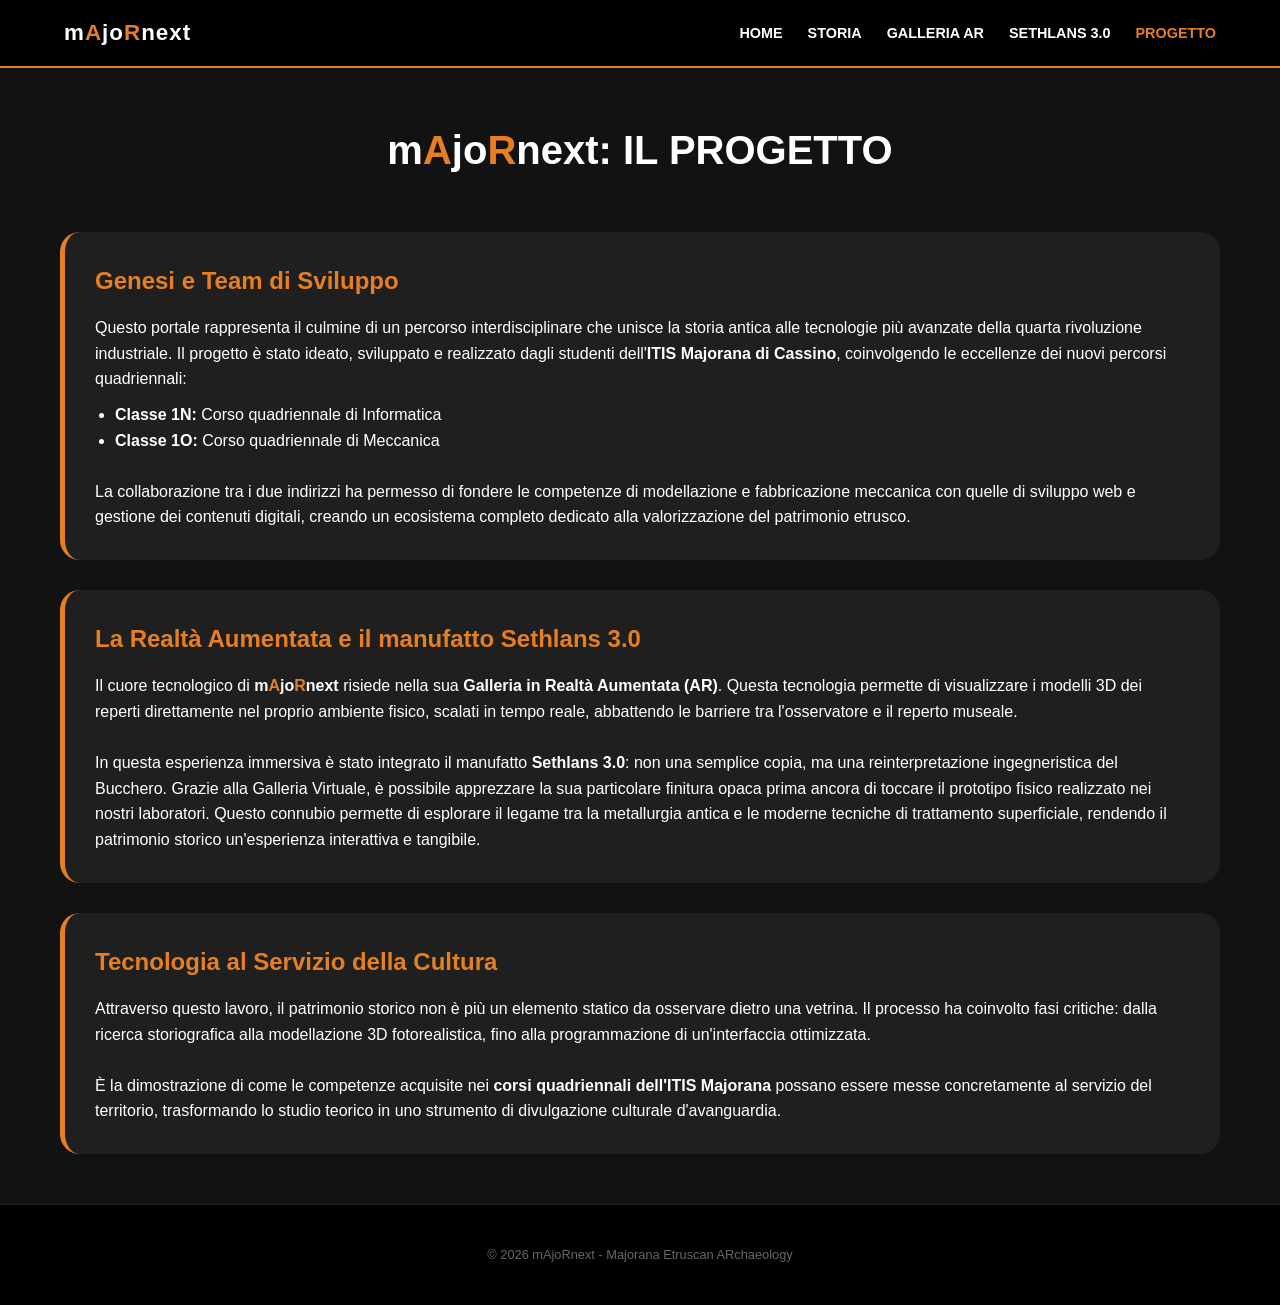
<file: progetto.html>
<!DOCTYPE html>
<html lang="it">
<head>
    <meta charset="UTF-8">
    <meta name="viewport" content="width=device-width, initial-scale=1.0">
    <title>Progetto - mAjoRnext</title>
    <link rel="stylesheet" href="style.css">
</head>
<body>
    <nav>
        <div class="logo">m<span class="highlight">A</span>jo<span class="highlight">R</span>next</div>
        <div class="hamburger" id="hamburger"><span></span><span></span><span></span></div>
        <ul class="nav-links" id="nav-links">
            <li><a href="index.html">HOME</a></li>
            <li><a href="storia.html">STORIA</a></li>
            <li><a href="gallery.html">GALLERIA AR</a></li>
            <li><a href="sethlans3.html">SETHLANS 3.0</a></li>
            <li><a href="progetto.html" class="active">PROGETTO</a></li>
        </ul>
    </nav>

    <main class="container">
        <h1 class="page-title">m<span class="highlight-text">A</span>jo<span class="highlight-text">R</span>next: IL PROGETTO</h1>
        
        <div class="content-block">
            <h2 class="highlight-text" style="margin-bottom: 15px;">Genesi e Team di Sviluppo</h2>
            <p>Questo portale rappresenta il culmine di un percorso interdisciplinare che unisce la storia antica alle tecnologie più avanzate della quarta rivoluzione industriale. Il progetto è stato ideato, sviluppato e realizzato dagli studenti dell'<strong>ITIS Majorana di Cassino</strong>, coinvolgendo le eccellenze dei nuovi percorsi quadriennali:</p>
            <ul style="margin-left: 20px; margin-top: 10px; color: white;">
                <li><strong>Classe 1N:</strong> Corso quadriennale di Informatica</li>
                <li><strong>Classe 1O:</strong> Corso quadriennale di Meccanica</li>
            </ul>
            <br>
            <p>La collaborazione tra i due indirizzi ha permesso di fondere le competenze di modellazione e fabbricazione meccanica con quelle di sviluppo web e gestione dei contenuti digitali, creando un ecosistema completo dedicato alla valorizzazione del patrimonio etrusco.</p>
        </div>

        <div class="content-block">
            <h2 class="highlight-text" style="margin-bottom: 15px;">La Realtà Aumentata e il manufatto Sethlans 3.0</h2>
            <p>Il cuore tecnologico di <strong>m<span class="highlight-text">A</span>jo<span class="highlight-text">R</span>next</strong> risiede nella sua <strong>Galleria in Realtà Aumentata (AR)</strong>. Questa tecnologia permette di visualizzare i modelli 3D dei reperti direttamente nel proprio ambiente fisico, scalati in tempo reale, abbattendo le barriere tra l'osservatore e il reperto museale.</p>
            <br>
            <p>In questa esperienza immersiva è stato integrato il manufatto <strong>Sethlans 3.0</strong>: non una semplice copia, ma una reinterpretazione ingegneristica del Bucchero. Grazie alla Galleria Virtuale, è possibile apprezzare la sua particolare finitura opaca prima ancora di toccare il prototipo fisico realizzato nei nostri laboratori. Questo connubio permette di esplorare il legame tra la metallurgia antica e le moderne tecniche di trattamento superficiale, rendendo il patrimonio storico un'esperienza interattiva e tangibile.</p>
        </div>

        <div class="content-block">
            <h2 class="highlight-text" style="margin-bottom: 15px;">Tecnologia al Servizio della Cultura</h2>
            <p>Attraverso questo lavoro, il patrimonio storico non è più un elemento statico da osservare dietro una vetrina. Il processo ha coinvolto fasi critiche: dalla ricerca storiografica alla modellazione 3D fotorealistica, fino alla programmazione di un'interfaccia ottimizzata.</p>
            <br>
            <p>È la dimostrazione di come le competenze acquisite nei <strong>corsi quadriennali dell'ITIS Majorana</strong> possano essere messe concretamente al servizio del territorio, trasformando lo studio teorico in uno strumento di divulgazione culturale d'avanguardia.</p>
        </div>
    </main>

    <footer>© 2026 mAjoRnext - Majorana Etruscan ARchaeology</footer>

    <script>
        const hb = document.getElementById('hamburger');
        const nl = document.getElementById('nav-links');
        hb.onclick = () => {
            hb.classList.toggle('active');
            nl.classList.toggle('active');
            document.body.style.overflow = nl.classList.contains('active') ? 'hidden' : 'auto';
        };
    </script>
</body>
</html>
</file>
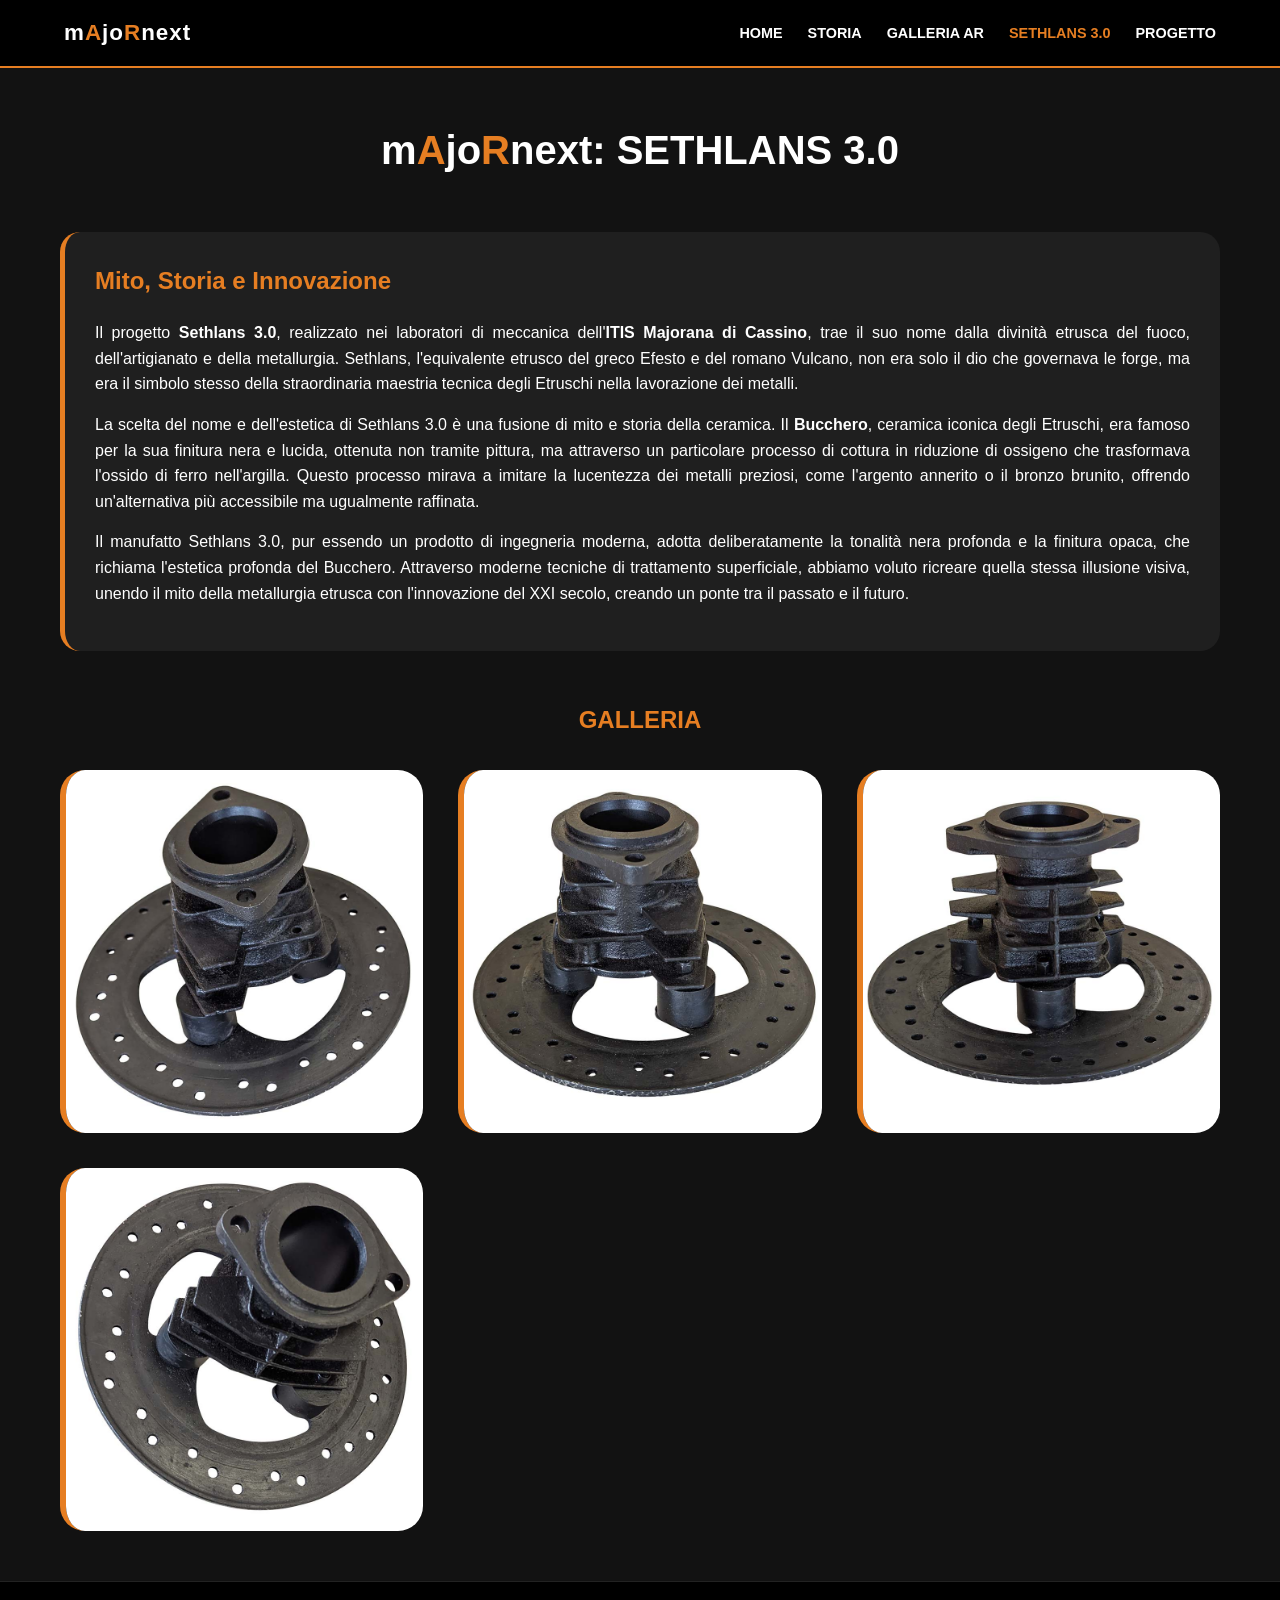
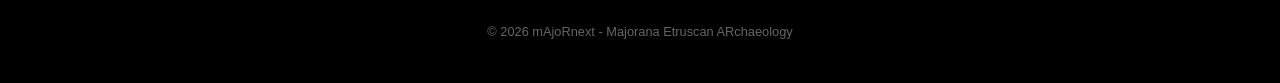
<file: sethlans3.html>
<!DOCTYPE html>
<html lang="it">
<head>
    <meta charset="UTF-8">
    <meta name="viewport" content="width=device-width, initial-scale=1.0">
    <title>mAjoRnext - Sethlans 3.0</title>
    <link rel="stylesheet" href="style.css">
    <style>
        /* Setup riquadri quadrati e bordino coerente */
        .artifact-card {
            aspect-ratio: 1 / 1; 
            background: var(--card-bg);
            border-radius: 25px;
            overflow: hidden;
            border-left: 6px solid var(--orange);
            border-top: none;
            border-right: none;
            border-bottom: none;
            display: block;
        }

        .artifact-card img {
            width: 100%;
            height: 100%;
            object-fit: cover;
            display: block;
        }

        /* Nasconde il box info se vuoto per non rompere il quadrato */
        .info:empty {
            display: none;
        }

        /* Spaziatura per il testo descrittivo */
        .content-block p {
            margin-bottom: 15px;
            text-align: justify;
        }
    </style>
</head>
<body>
    <nav>
        <div class="logo">m<span class="highlight">A</span>jo<span class="highlight">R</span>next</div>
        <div class="hamburger" id="hamburger"><span></span><span></span><span></span></div>
        <ul class="nav-links" id="nav-links">
            <li><a href="index.html">HOME</a></li>
            <li><a href="storia.html">STORIA</a></li>
            <li><a href="gallery.html">GALLERIA AR</a></li>
            <li><a href="sethlans3.html" class="active">SETHLANS 3.0</a></li>
            <li><a href="progetto.html">PROGETTO</a></li>
        </ul>
    </nav>

    <main class="container">
        <h1 class="page-title">m<span class="highlight-text">A</span>jo<span class="highlight-text">R</span>next: SETHLANS 3.0</h1>
        
        <div class="content-block">
            <h2 class="highlight-text" style="margin-bottom: 20px;">Mito, Storia e Innovazione</h2>
            <p>Il progetto <strong>Sethlans 3.0</strong>, realizzato nei laboratori di meccanica dell'<strong>ITIS Majorana di Cassino</strong>, trae il suo nome dalla divinità etrusca del fuoco, dell'artigianato e della metallurgia. Sethlans, l'equivalente etrusco del greco Efesto e del romano Vulcano, non era solo il dio che governava le forge, ma era il simbolo stesso della straordinaria maestria tecnica degli Etruschi nella lavorazione dei metalli.</p>
            
            <p>La scelta del nome e dell'estetica di Sethlans 3.0 è una fusione di mito e storia della ceramica. Il <strong>Bucchero</strong>, ceramica iconica degli Etruschi, era famoso per la sua finitura nera e lucida, ottenuta non tramite pittura, ma attraverso un particolare processo di cottura in riduzione di ossigeno che trasformava l'ossido di ferro nell'argilla. Questo processo mirava a imitare la lucentezza dei metalli preziosi, come l'argento annerito o il bronzo brunito, offrendo un'alternativa più accessibile ma ugualmente raffinata.</p>
            
            <p>Il manufatto Sethlans 3.0, pur essendo un prodotto di ingegneria moderna, adotta deliberatamente la tonalità nera profonda e la finitura opaca, che richiama l'estetica profonda del Bucchero. Attraverso moderne tecniche di trattamento superficiale, abbiamo voluto ricreare quella stessa illusione visiva, unendo il mito della metallurgia etrusca con l'innovazione del XXI secolo, creando un ponte tra il passato e il futuro.</p>
        </div>

        <h2 class="highlight-text" style="text-align: center; margin: 50px 0 30px 0;">GALLERIA</h2>
        
        <div class="gallery-container">
            <div class="artifact-card">
                <img src="Sethlans3_3.jpg">
                <div class="info"></div>
            </div>
            <div class="artifact-card">
                <img src="Sethlans3_1.jpg">
                <div class="info"></div>
            </div>
            <div class="artifact-card">
                <img src="Sethlans3_2.jpg">
                <div class="info"></div>
            </div>
            <div class="artifact-card">
                <img src="Sethlans3_4.jpg">
                <div class="info"></div>
            </div>
        </div>
    </main>

    <footer>© 2026 mAjoRnext - Majorana Etruscan ARchaeology</footer>

    <script>
        const hb = document.getElementById('hamburger');
        const nl = document.getElementById('nav-links');
        hb.onclick = () => {
            hb.classList.toggle('active');
            nl.classList.toggle('active');
            document.body.style.overflow = nl.classList.contains('active') ? 'hidden' : 'auto';
        };
    </script>
</body>
</html>
</file>
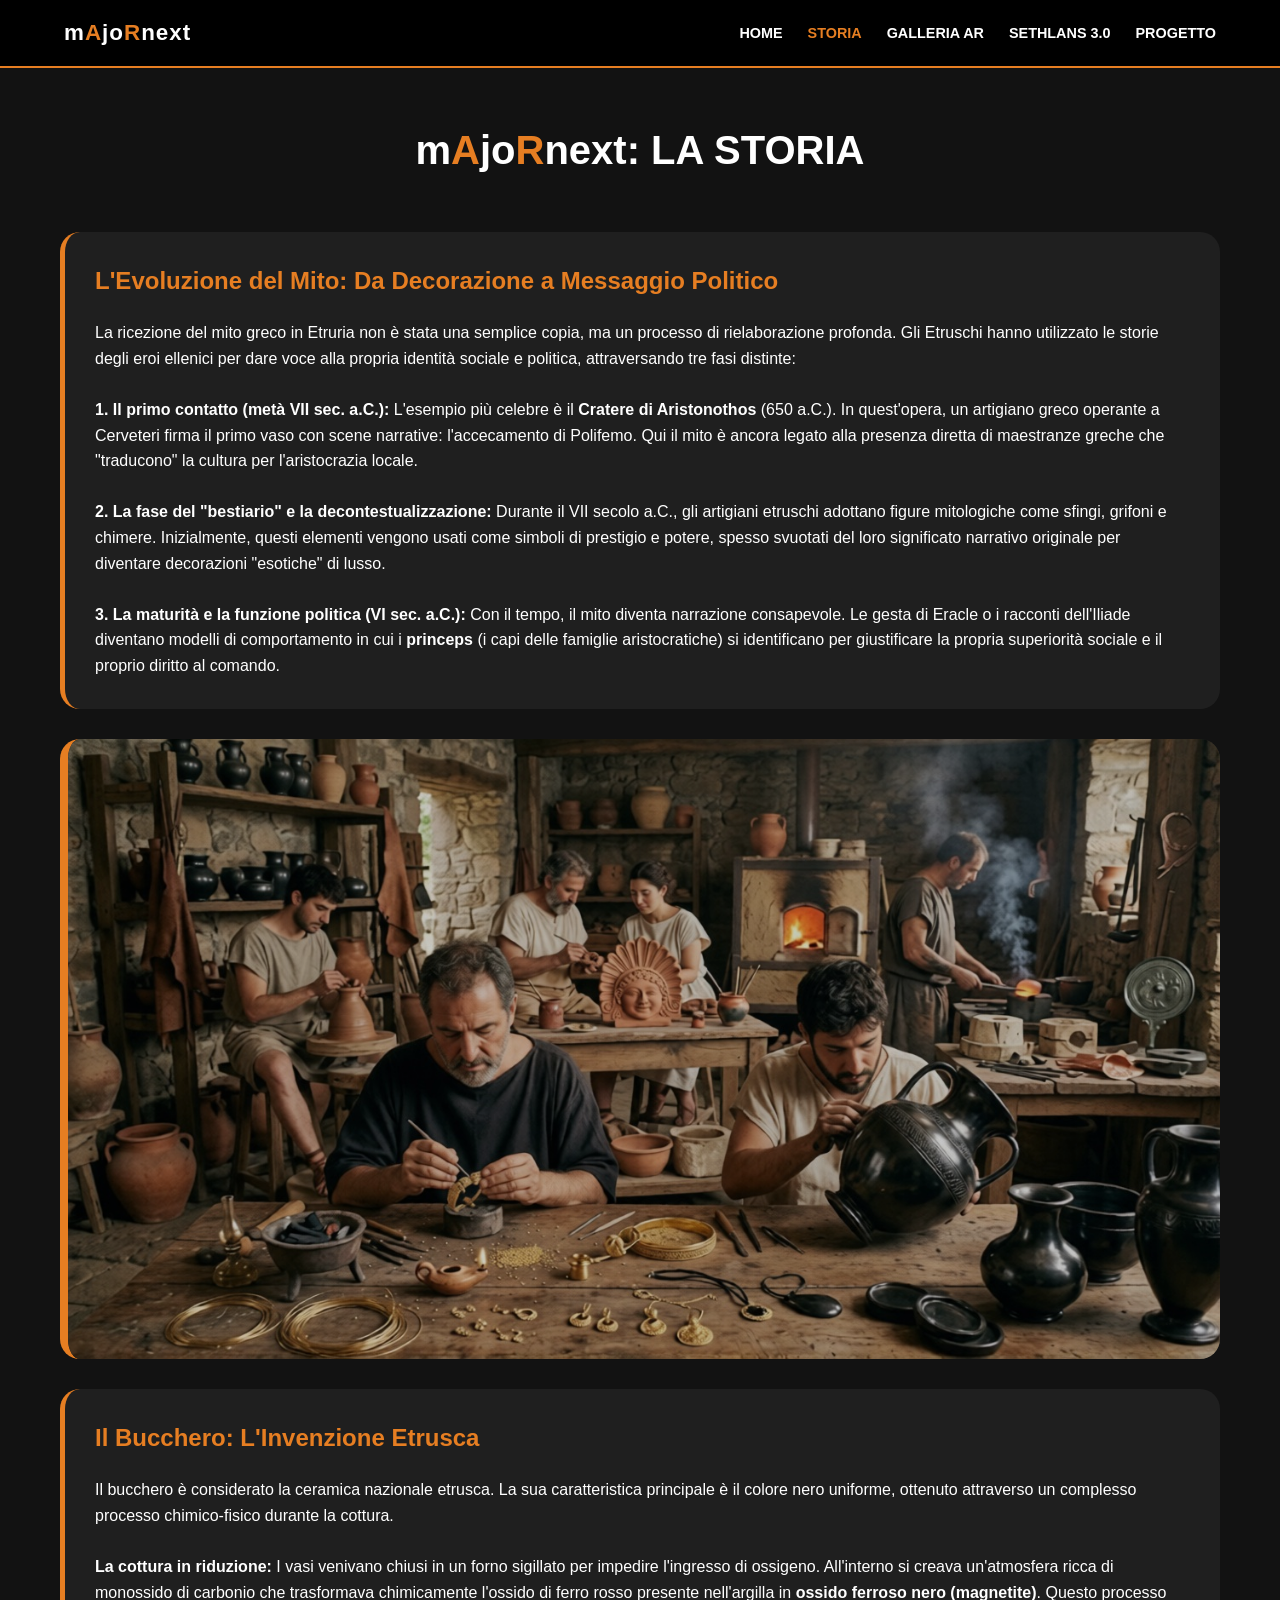
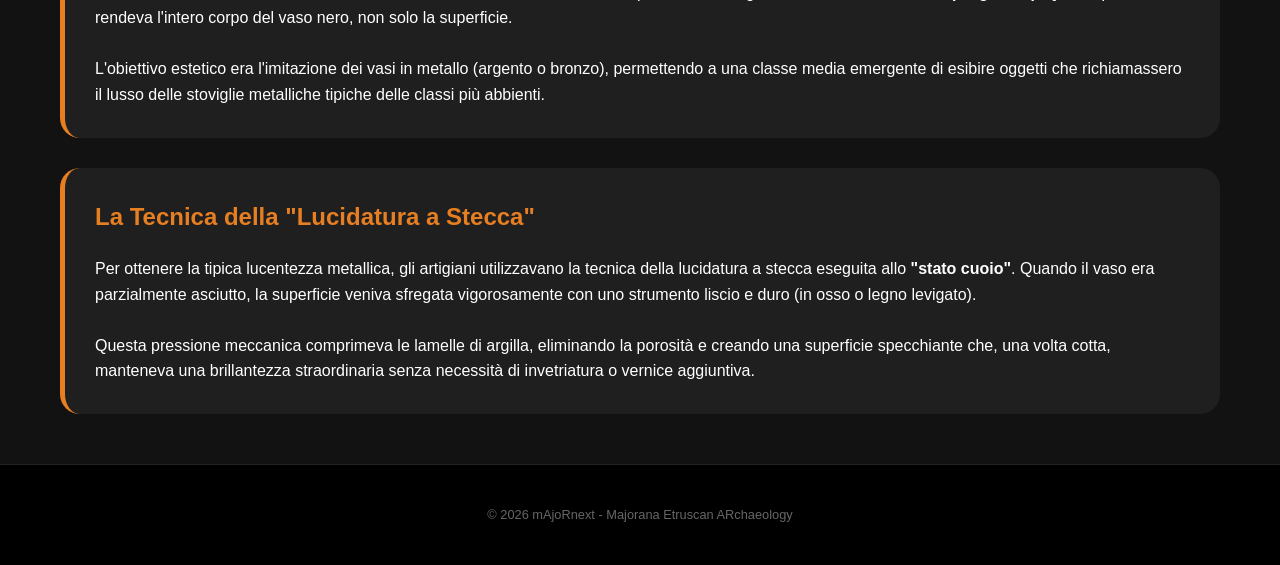
<file: storia.html>
<!DOCTYPE html>
<html lang="it">
<head>
    <meta charset="UTF-8">
    <meta name="viewport" content="width=device-width, initial-scale=1.0">
    <title>Storia - mAjoRnext</title>
    <link rel="stylesheet" href="style.css">
</head>
<body>
    <nav>
        <div class="logo">m<span class="highlight">A</span>jo<span class="highlight">R</span>next</div>
        <div class="hamburger" id="hamburger"><span></span><span></span><span></span></div>
        <ul class="nav-links" id="nav-links">
            <li><a href="index.html">HOME</a></li>
            <li><a href="storia.html" class="active">STORIA</a></li>
            <li><a href="gallery.html">GALLERIA AR</a></li>
            <li><a href="sethlans3.html">SETHLANS 3.0</a></li>
            <li><a href="progetto.html">PROGETTO</a></li>
        </ul>
    </nav>

    <main class="container">
        <h1 class="page-title">m<span class="highlight-text">A</span>jo<span class="highlight-text">R</span>next: LA STORIA</h1>
        
        <div class="content-block">
            <h2 class="highlight-text" style="margin-bottom: 20px;">L'Evoluzione del Mito: Da Decorazione a Messaggio Politico</h2>
            <p>La ricezione del mito greco in Etruria non è stata una semplice copia, ma un processo di rielaborazione profonda. Gli Etruschi hanno utilizzato le storie degli eroi ellenici per dare voce alla propria identità sociale e politica, attraversando tre fasi distinte:</p>
            <br>
            <p><strong>1. Il primo contatto (metà VII sec. a.C.):</strong> L'esempio più celebre è il <strong>Cratere di Aristonothos</strong> (650 a.C.). In quest'opera, un artigiano greco operante a Cerveteri firma il primo vaso con scene narrative: l'accecamento di Polifemo. Qui il mito è ancora legato alla presenza diretta di maestranze greche che "traducono" la cultura per l'aristocrazia locale.</p>
            <br>
            <p><strong>2. La fase del "bestiario" e la decontestualizzazione:</strong> Durante il VII secolo a.C., gli artigiani etruschi adottano figure mitologiche come sfingi, grifoni e chimere. Inizialmente, questi elementi vengono usati come simboli di prestigio e potere, spesso svuotati del loro significato narrativo originale per diventare decorazioni "esotiche" di lusso.</p>
            <br>
            <p><strong>3. La maturità e la funzione politica (VI sec. a.C.):</strong> Con il tempo, il mito diventa narrazione consapevole. Le gesta di Eracle o i racconti dell'Iliade diventano modelli di comportamento in cui i <strong>princeps</strong> (i capi delle famiglie aristocratiche) si identificano per giustificare la propria superiorità sociale e il proprio diritto al comando.</p>
        </div>

        <div class="content-block" style="padding: 0; overflow: hidden; border-left: 8px solid var(--orange);">
            <img src="bottega-etrusca.jpg" alt="Bottega Etrusca" style="width: 100%; display: block; filter: brightness(0.8);">
        </div>

        <div class="content-block">
            <h2 class="highlight-text" style="margin-bottom: 20px;">Il Bucchero: L'Invenzione Etrusca</h2>
            <p>Il bucchero è considerato la ceramica nazionale etrusca. La sua caratteristica principale è il colore nero uniforme, ottenuto attraverso un complesso processo chimico-fisico durante la cottura.</p>
            <br>
            <p><strong>La cottura in riduzione:</strong> I vasi venivano chiusi in un forno sigillato per impedire l'ingresso di ossigeno. All'interno si creava un'atmosfera ricca di monossido di carbonio che trasformava chimicamente l'ossido di ferro rosso presente nell'argilla in <strong>ossido ferroso nero (magnetite)</strong>. Questo processo rendeva l'intero corpo del vaso nero, non solo la superficie.</p>
            <br>
            <p>L'obiettivo estetico era l'imitazione dei vasi in metallo (argento o bronzo), permettendo a una classe media emergente di esibire oggetti che richiamassero il lusso delle stoviglie metalliche tipiche delle classi più abbienti.</p>
        </div>

        <div class="content-block">
            <h2 class="highlight-text" style="margin-bottom: 20px;">La Tecnica della "Lucidatura a Stecca"</h2>
            <p>Per ottenere la tipica lucentezza metallica, gli artigiani utilizzavano la tecnica della lucidatura a stecca eseguita allo <strong>"stato cuoio"</strong>. Quando il vaso era parzialmente asciutto, la superficie veniva sfregata vigorosamente con uno strumento liscio e duro (in osso o legno levigato).</p>
            <br>
            <p>Questa pressione meccanica comprimeva le lamelle di argilla, eliminando la porosità e creando una superficie specchiante che, una volta cotta, manteneva una brillantezza straordinaria senza necessità di invetriatura o vernice aggiuntiva.</p>
        </div>
    </main>

    <footer>© 2026 mAjoRnext - Majorana Etruscan ARchaeology</footer>

    <script>
        const hb = document.getElementById('hamburger');
        const nl = document.getElementById('nav-links');
        hb.onclick = () => {
            hb.classList.toggle('active');
            nl.classList.toggle('active');
            document.body.style.overflow = nl.classList.contains('active') ? 'hidden' : 'auto';
        };
    </script>
</body>
</html>
</file>
<file: style.css>
:root {
    --orange: #e67e22;
    --orange-hover: #d35400;
    --dark-bg: #121212;
    --card-bg: #1f1f1f;
}

* { 
    box-sizing: border-box; 
    margin: 0; 
    padding: 0; 
}

body {
    font-family: 'Segoe UI', Tahoma, sans-serif;
    background-color: var(--dark-bg);
    color: white;
    line-height: 1.6;
    overflow-x: hidden;
}

/* NAVBAR */
nav {
    background: #000;
    display: flex;
    justify-content: space-between;
    align-items: center;
    padding: 15px 5%;
    position: sticky;
    top: 0;
    z-index: 1000;
    border-bottom: 2px solid var(--orange);
}

.logo { 
    font-weight: 800; 
    color: #ffffff; 
    font-size: 1.4rem; 
    letter-spacing: 1px;
    /* Rimosso text-transform per mantenere le minuscole */
}

.logo .highlight { 
    color: var(--orange); 
}

.nav-links { 
    display: flex; 
    list-style: none; 
}

.nav-links li { 
    margin-left: 25px; 
}

/* LINK DEL MENU: Bianco di default */
.nav-links a { 
    color: white; 
    text-decoration: none; 
    font-weight: 600;
    font-size: 0.9rem;
    transition: 0.3s;
    text-transform: uppercase; /* Questo mantiene i tasti del menu maiuscoli, che sta bene */
}

/* STATO ATTIVO E HOVER: Diventa Arancione */
.nav-links a:hover,
.nav-links a.active { 
    color: var(--orange) !important; 
}

/* HAMBURGER MENU (Mobile) */
.hamburger {
    display: none;
    flex-direction: column;
    cursor: pointer;
    gap: 5px;
}

.hamburger span {
    display: block;
    width: 25px;
    height: 3px;
    background: white;
    transition: 0.3s;
}

/* HERO SECTION */
.hero {
    height: 80vh;
    background: linear-gradient(rgba(0,0,0,0.7), rgba(0,0,0,0.7)), url('necropoli-della-banditaccia-via-degli-inferi-cerveteri.jpg');
    background-size: cover;
    background-position: center;
    display: flex;
    align-items: center;
    justify-content: center;
    text-align: center;
}

.hero-small h1 { 
    font-size: 4rem; 
    margin-bottom: 10px; 
}

.highlight-text { 
    color: var(--orange); 
}

/* BOTTONI HERO */
.hero-action-container {
    display: flex;
    flex-direction: column;
    align-items: center;
    gap: 15px;
    margin-top: 30px;
}

.btn-orange {
    display: inline-block;
    background: var(--orange);
    color: white;
    padding: 12px 30px;
    text-decoration: none;
    border-radius: 50px;
    font-weight: bold;
    transition: 0.3s;
    border: 2px solid var(--orange);
    width: 280px;
    text-align: center;
}

.btn-orange:hover {
    background: transparent;
    color: var(--orange);
}

/* CONTENUTI PAGINE */
.container { 
    max-width: 1200px; 
    margin: 50px auto; 
    padding: 0 20px; 
}

.page-title { 
    text-align: center; 
    margin-bottom: 50px; 
    font-size: 2.5rem; 
}

.content-block {
    background: var(--card-bg);
    padding: 30px;
    border-radius: 20px;
    margin-bottom: 30px;
    border-left: 5px solid var(--orange);
}

/* GALLERIA E CARDS */
.gallery-container { 
    display: grid; 
    grid-template-columns: repeat(auto-fit, minmax(300px, 1fr)); 
    gap: 35px; 
}

.artifact-card { 
    background: var(--card-bg); 
    border-radius: 25px; 
    border-left: 6px solid var(--orange); 
    overflow: hidden; 
    text-align: center; 
}

model-viewer, .artifact-card img { 
    width: 100%; 
    height: 400px; 
    background: #111; 
    display: block;
    object-fit: cover;
}

.info { 
    padding: 20px; 
    background: #1a1a1a; 
}

/* FOOTER */
footer { 
    text-align: center; 
    padding: 40px; 
    background: #000; 
    color: #666; 
    font-size: 0.8rem; 
    border-top: 1px solid #222; 
}

/* RESPONSIVE DESIGN */
@media (max-width: 768px) {
    .hamburger { display: flex; }
    
    .nav-links {
        display: none;
        flex-direction: column;
        position: fixed;
        top: 70px;
        left: 0;
        width: 100%;
        background: #000;
        padding: 20px;
        text-align: center;
        border-bottom: 2px solid var(--orange);
    }

    .nav-links.active { display: flex; }
    .nav-links li { margin: 15px 0; }
    .hero-small h1 { font-size: 2.5rem; }
}
</file>
